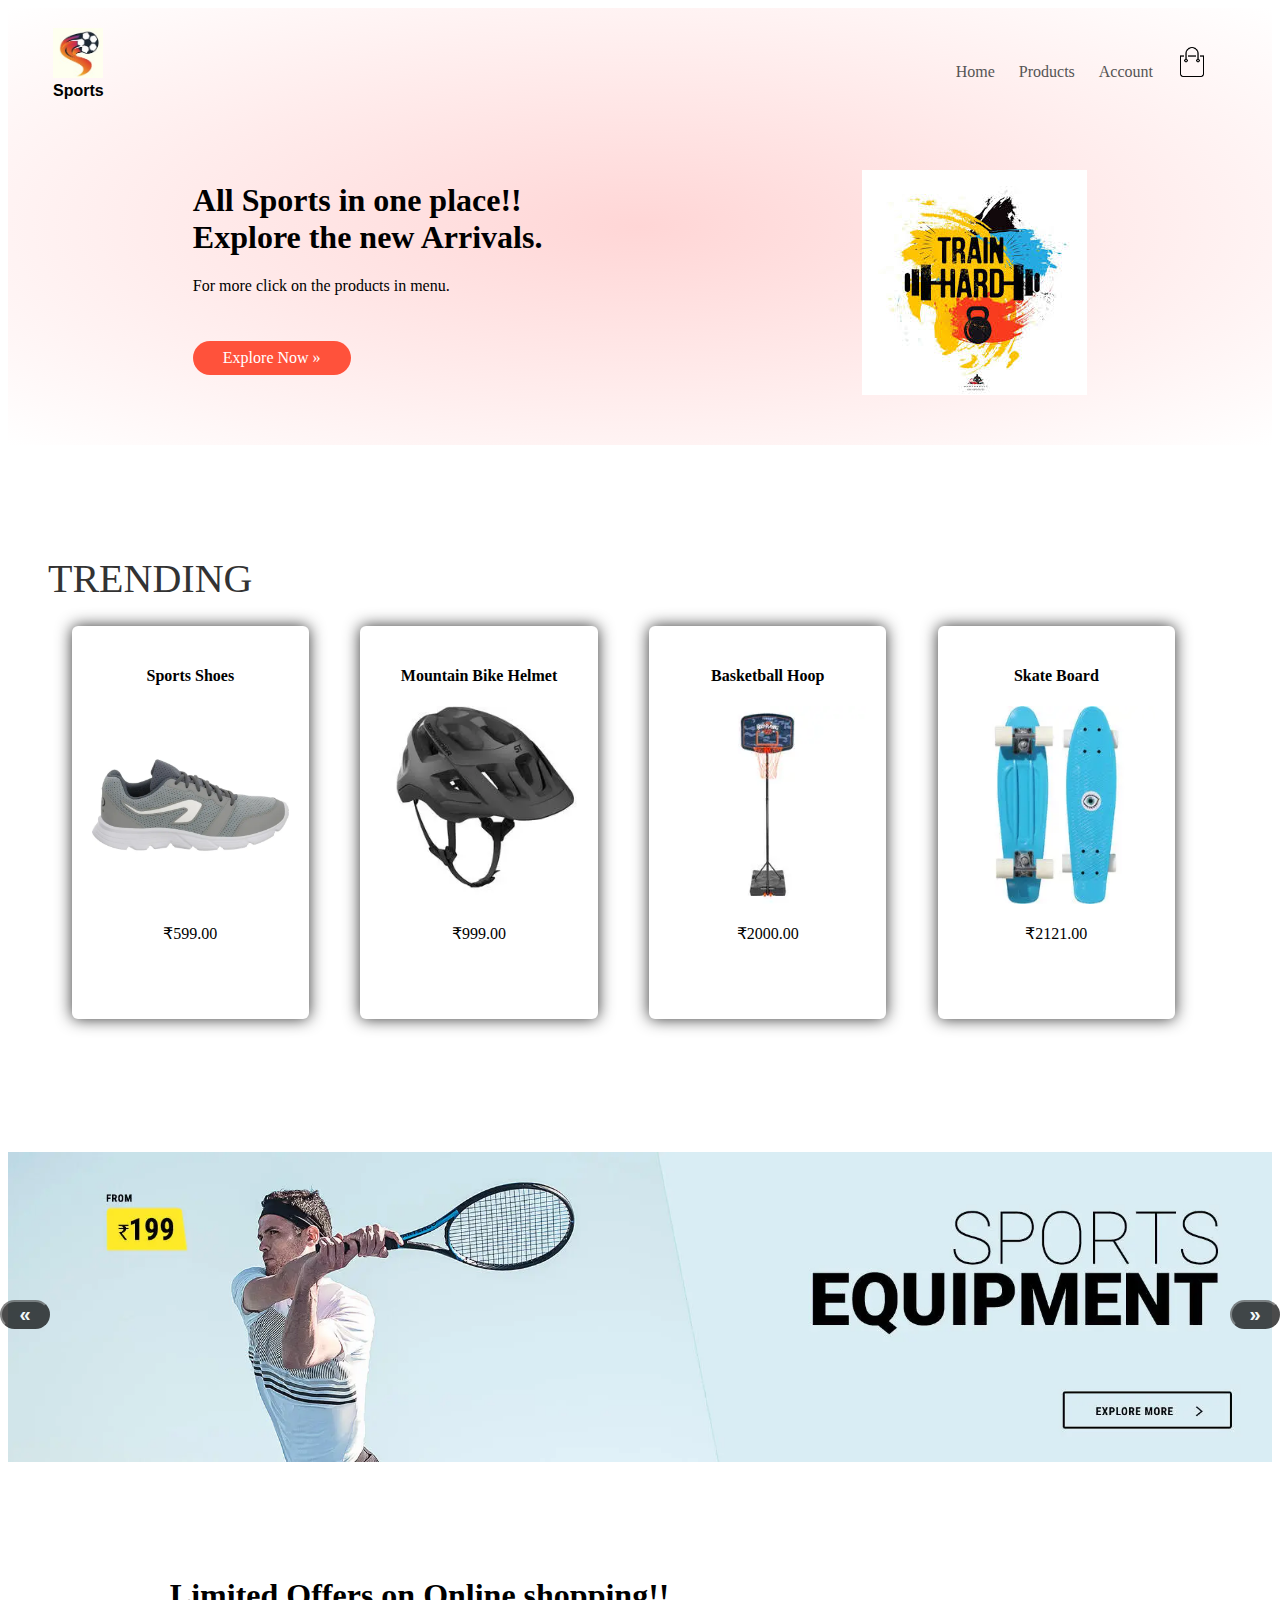
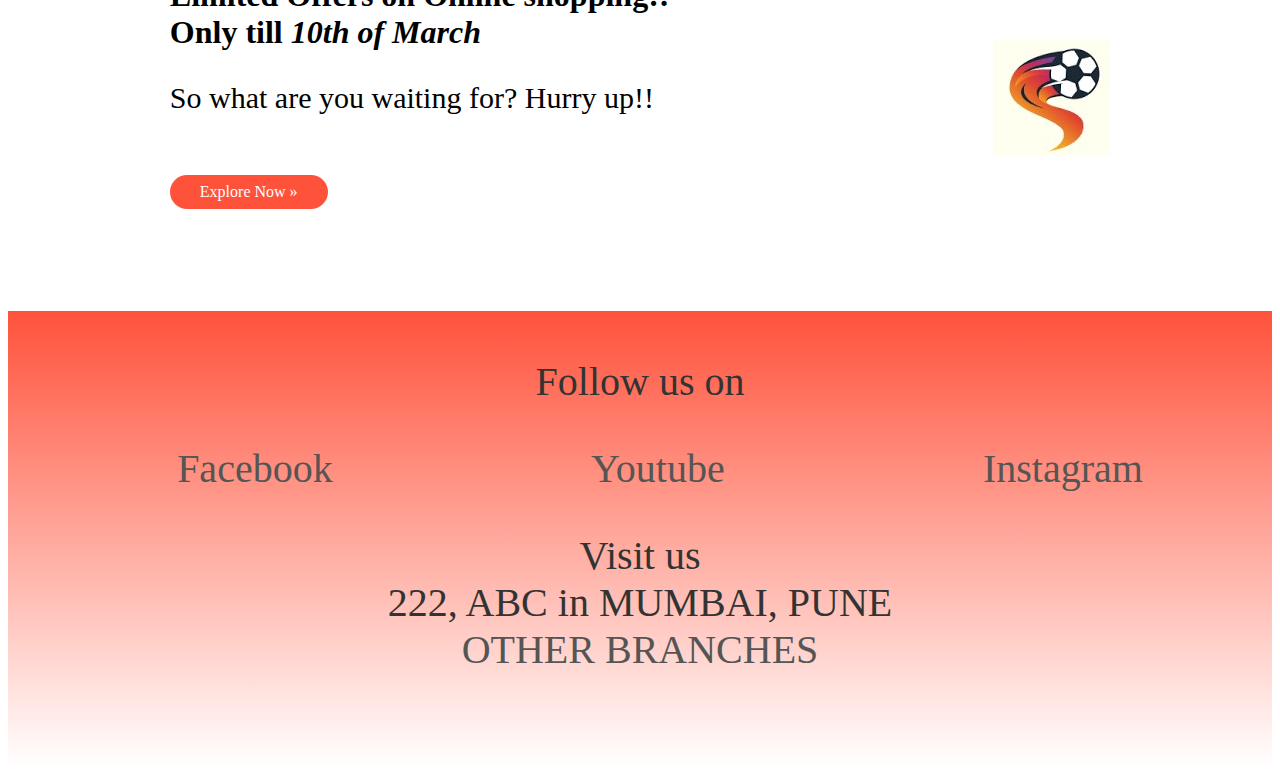
<file: index.html>
<!DOCTYPE html>
<html lang="en">
<head>
    <meta charset="UTF-8">
    <link rel="stylesheet" href="style.css">
    <script type="text/javascript" src="web.js"></script>
    <title>sports corner</title>
</head>
<body>              
    <div class="container">
        <div class="nav-bar">
            <div class="logo">
                <a href="index.html"><img src="images/splogo.jpg" style="width:50px;height:50px;"/></a><br>
                <b style="font-family:Arial, Helvetica, sans-serif;">Sports</b>
            </div>
            <nav>
                <ul class="menu">
                    <li><a href="index.html">Home</a></li>
                    <li><a href="store.html">Products</a></li>
                    <li><a href="sign.html">Account</a></li>
                    <li><a href="store.html"><img src="images/cart.png" class="cart" title="Shop Now" width="30" height="30"/></a></li>
                </ul>
            </nav>
        </div>
        <div class="content">
            <div class="c1">
                <h1>All Sports in one place!! <br>Explore the new Arrivals.</h1>
                <p>For more click on the products in menu.</p>
                <a href="store.html" class="exp">Explore Now &raquo;</a>
            </div>
            <div class="c2">
                <img src="images/quote.jpg">               
            </div>
        </div>
    </div>
    <div class="trend">
        <span class="section-header">TRENDING</span>
        <div class="t_images">
            <div class="item">
                <h4 class="title">Sports Shoes</h4>
                <img class="item-img" src="images/shoe.jpg">
                <div class="details">
                    <p class="price">₹599.00</p>
                </div>
            </div>
            <div class="item">
                <h4 class="title">Mountain Bike Helmet</h4>
                <img class="item-img" src="images/helmet.jpg">
                <div class="details">
                    <p class="price">₹999.00</p>
                </div>
            </div>
            <div class="item">
                <h4 class="title">Basketball Hoop</h4>
                <img class="item-img" src="images/basketballhoop.jpg">
                <div class="details">
                    <p class="price">₹2000.00</p>
                </div>
            </div>
            <div class="item">
                <h4 class="title">Skate Board</h4>
                <img class="item-img" src="images/skateboard.jpg" >
                <div class="details">
                    <p class="price">₹2121.00</p>
                </div>
            </div>
        </div>
    </div>
    <script>
        var c=0;
        images = ["images/spequip.jpg","images/sportsaccs.jpg","images/shoesposter.jpg"];
        function next(){
            if(c == images.length - 1)
            c = 0;
            else
            c++;
            document.getElementById("img1").src = images[c];
        }
        function back(){
            if(c<=0)
            c = images.length -1;
            else
            c--;
            document.getElementById("img1").src = images[c];
        }
    </script>
    <div class="posters">
        <div class="p1"><img id="img1" src="images/spequip.jpg"></div>
        <span class="p1"><button class="prev"  id="prev" onclick="back()">&laquo;</button></span>
        <span class="p1"><button class="next" id="next" onclick="next()">&raquo;</button></span>
    </div>
    <br><br><br><br><br>
    <div>
        <div class="content">
            <div class="c1">
                <h1>Limited Offers on Online shopping!!<br>Only till <i>10th of March</i></h1>
                <p style="font-size: 30px;">So what are you waiting for? Hurry up!!</p>
                <a href="store.html" class="exp">Explore Now &raquo;</a>
            </div>
            <div class="c2">
                <img src="images/splogo.jpg">               
            </div>
        </div>  
    </div>
    <br><br><br><br>
    <!------footer---------->
    <div class="contact" style="background:linear-gradient(#ff523b,#fff); width:100%;display: inline-block;">
        <div class="section-header"><br>
            Follow us on 
            <nav>
                <ul class="follow">
                    <a href="#">Facebook</a>
                    <a href="#">Youtube</a>
                    <a href="">Instagram</a>
                </ul>
            </nav>
            Visit us<br> 222, ABC in MUMBAI, PUNE<br>
            <a href="#">OTHER BRANCHES</a>
            <br><br><br>
        </div>
    </div>
</body>
</html>
</file>
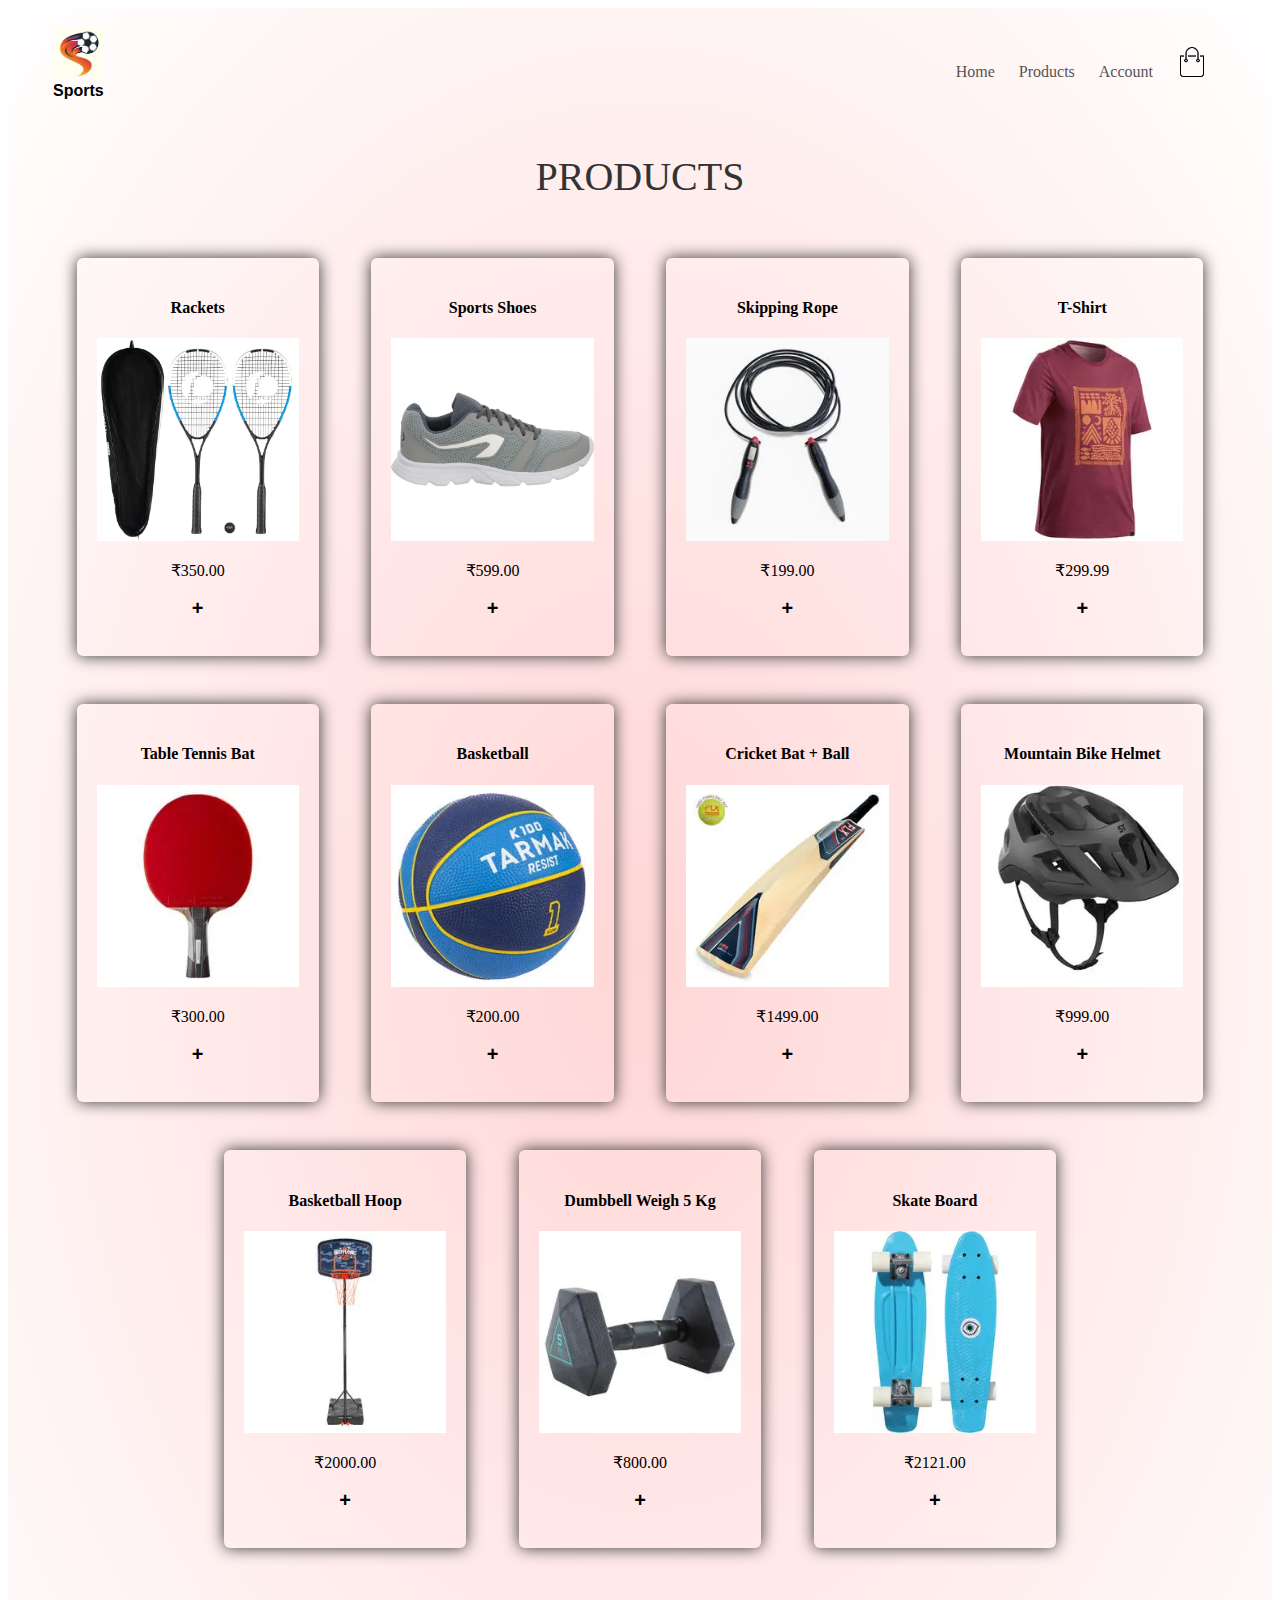
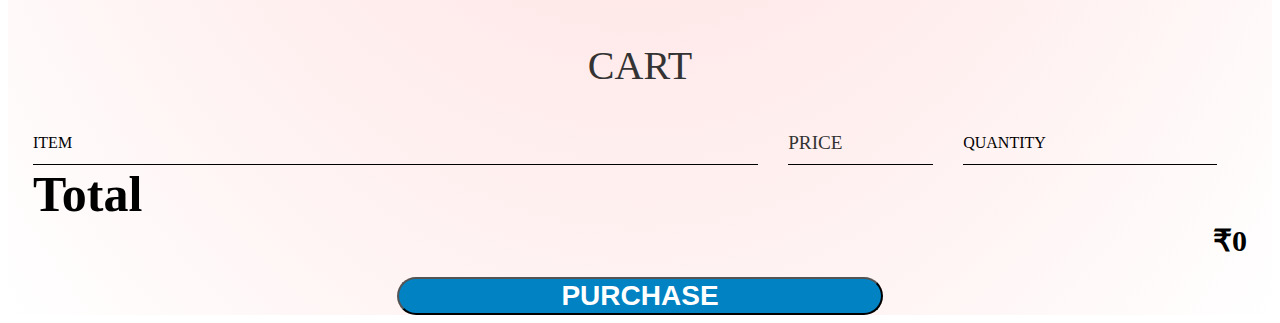
<file: store.html>
<!DOCTYPE html>
<html>
    <head>
        <title>Sports | Store</title>
        <meta name="description" content="This is the description">
        <link rel="stylesheet" href="style.css"/>
        <script src="web.js" async>
            /*removeItems();
            function removeItems() {
                var rembtns = document.getElementsByClassName('removebtn');
                for (var i = 0; i < rembtns.length; i++) {
                    var button = rembtns[i];
                    button.addEventListener('click', removeItem);
                }

                var Q = document.getElementsByClassName('cart-quantity-input');
                for (var i = 0; i < Q.length; i++) {
                    var  input= Q[i];
                    input.addEventListener('change', quantityChanged);
                }

                var addToCartButtons = document.getElementsByClassName('addbtn');
                for (var i = 0; i < addToCartButtons.length; i++) {
                    var button = addToCartButtons[i];
                    button.addEventListener('click', addToCartClicked);
                }

                document.getElementsByClassName('btn-purchase')[0].addEventListener('click', purchase);
            }

            function purchase() {
                alert('Thank you for your purchase');
                var cartItems = document.getElementsByClassName('c-items')[0];
                while (cartItems.hasChildNodes()) {
                    cartItems.removeChild(cartItems.firstChild);
                }
                totalUpdate();
            }

            function removeItem(event) {
                var buttonClicked = event.target;
                buttonClicked.parentElement.parentElement.remove();
                totalUpdate();
            }

            function quantityChanged(event) {
                var input = event.target;
                if (input.value <= 0) {
                    input.value = 1;
                }
                totalUpdate();
            }

            function addToCartClicked(event) {
                var button = event.target;
                var shopItem = button.parentElement.parentElement;
                var title = shopItem.getElementsByClassName('title')[0].innerText;
                var price = shopItem.getElementsByClassName('price')[0].innerText;
                var imageSrc = shopItem.getElementsByClassName('item-img')[0].src;
                addItemToCart(title, price, imageSrc);
                totalUpdate();
            }

            function addItemToCart(title, price, imageSrc) {
                var cartRow = document.createElement('div');
                cartRow.classList.add('c-row');
                var cartItems = document.getElementsByClassName('c-items')[0];
                var cartItemNames = cartItems.getElementsByClassName('cart-item-title');
                for (var i = 0; i < cartItemNames.length; i++) {
                    if (cartItemNames[i].innerText == title) {
                        alert('This item is already added to the cart');
                        return ;
                    }
                }
                var cartRowContents = `
                    <div class="cart-item">
                        <img class="cart-item-image" src="${imageSrc}" width="100" height="100">
                        <span class="cart-item-title">${title}</span>
                    </div>
                    <span class="cart-price">${price}</span>
                    <div class="cart-quantity">
                        <input class="cart-quantity-input" type="number" value="1">
                        <button class="removebtn" type="button">REMOVE</button>
                    </div>`;
                cartRow.innerHTML = cartRowContents;
                cartItems.append(cartRow);
                cartRow.getElementsByClassName('removebtn')[0].addEventListener('click', removeItem);
                cartRow.getElementsByClassName('cart-quantity-input')[0].addEventListener('change', quantityChanged);
            }

            function totalUpdate() {
                var cartItem = document.getElementsByClassName('c-items')[0];
                var cartRows = cartItem.getElementsByClassName('c-row');
                var total = 0;
                for (var i = 0; i < cartRows.length; i++) {
                    var cartRow = cartRows[i];
                    var priceElement = cartRow.getElementsByClassName('cart-price')[0];
                    var quantityElement = cartRow.getElementsByClassName('cart-quantity-input')[0];
                    var price = parseFloat(priceElement.innerText.replace('₹', ''));
                    var quantity = quantityElement.value;
                    total = total + (price * quantity);
                }
                total = Math.round(total * 100) / 100;
                document.getElementsByClassName('cart-total-price')[0].innerText = '₹' + total;
            }*/
        </script>
    </head> 
    <body>
        <div class="container">
            <div class="nav-bar">
                <div class="logo">
                    <a href="index.html"><img src="images/splogo.jpg" style="width:50px;height:50px;"/></a><br>
                    <b style="font-family:Arial, Helvetica, sans-serif;">Sports</b>
                </div>
                <nav>
                    <ul class="menu">
                        <li><a href="index.html">Home</a></li>
                        <li><a href="store.html">Products</a></li>
                        <li><a href="sign.html">Account</a></li>
                        <li><a href="store.html"><img src="images/cart.png" class="cart" title="Shop Now" width="30" height="30"/></a></a></li>
                    </ul>
                </nav>
        </div>
<!---------------products------------------------>        
        <div class="products-section">
            <h2 class="section-header">PRODUCTS</h2>
            <div class="prod-row">
                <div class="item">
                    <h4 class="title">Rackets</h4>
                    <img class="item-img" src="images/rackets.jpg">
                    <div class="details">
                        <p class="price">₹350.00</p>
                        <button class="addbtn" type="button">&plus;</button>
                    </div>
                </div>
                <div class="item">
                    <h4 class="title">Sports Shoes</h4>
                    <img class="item-img" src="images/shoe.jpg">
                    <div class="details">
                        <p class="price">₹599.00</p>
                        <button class="addbtn"type="button">&plus;</button>
                    </div>
                </div>
                <div class="item">
                    <h4 class="title">Skipping Rope</h4>
                    <img class="item-img" src="images/skips.jpg">
                    <div class="details">
                        <p class="price">₹199.00</p>
                        <button class="addbtn" type="button">&plus;</button>
                    </div>
                </div>
                <div class="item">
                    <h4 class="title">T-Shirt</h4>
                    <img class="item-img" src="images/tshirt.jpg">
                    <div class="details">
                        <p class="price">₹299.99</p>
                        <button class="addbtn" type="button">&plus;</button>
                    </div>
                </div>
                <div class="item">
                    <h4 class="title">Table Tennis Bat</h4>
                    <img class="item-img" src="images/ttbat.jpg">
                    <div class="details">
                        <p class="price">₹300.00</p>
                        <button class="addbtn" type="button">&plus;</button>
                    </div>
                </div>
                <div class="item">
                    <h4 class="title">Basketball</h4>
                    <img class="item-img" src="images/basketball.jpg">
                    <div class="details">
                        <p class="price">₹200.00</p>
                        <button class="addbtn" type="button">&plus;</button>
                    </div>
                </div>
                <div class="item">
                    <h4 class="title">Cricket Bat + Ball</h4>
                    <img class="item-img" src="images/cricketbat.jpg">
                    <div class="details">
                        <p class="price">₹1499.00</p>
                        <button class="addbtn" type="button">&plus;</button>
                    </div>
                </div>
                <div class="item">
                    <h4 class="title">Mountain Bike Helmet</h4>
                    <img class="item-img" src="images/helmet.jpg">
                    <div class="details">
                        <p class="price">₹999.00</p>
                        <button class="addbtn" type="button">&plus;</button>
                    </div>
                </div>
                <div class="item">
                    <h4 class="title">Basketball Hoop</h4>
                    <img class="item-img" src="images/basketballhoop.jpg">
                    <div class="details">
                        <p class="price">₹2000.00</p>
                        <button class="addbtn" type="button">&plus;</button>
                    </div>
                </div>
                <div class="item">
                    <h4 class="title">Dumbbell Weigh 5 Kg</h4>
                    <img class="item-img" src="images/weights.jpg" >
                    <div class="details">
                        <p class="price">₹800.00</p>
                        <button class="addbtn" type="button">&plus;</button>
                    </div>
                </div>
                <div class="item">
                    <h4 class="title">Skate Board</h4>
                    <img class="item-img" src="images/skateboard.jpg" >
                    <div class="details">
                        <p class="price">₹2121.00</p>
                        <button class="addbtn" type="button">&plus;</button>
                    </div>
                </div>
            </div>
        </div>    
        <br><br>        
        <div class="cart-section">
            <h2 class="section-header">CART</h2>
            <div class="c-row">
                <span class="cart-item" >ITEM</span>
                <span class="cart-price">PRICE</span>
                <span class="cart-quantity">QUANTITY</span>
            </div>
            <div class="c-items">
            </div>
            <div class="cart-total">
                <strong class="cart-total-title" style="font-size: 50px; margin-top:20px;">Total</strong><br>
                <strong class="cart-total-price" style="float: right;font-size: 30px;">₹0</strong>
            </div>
            <br><br><br>
            <center><button class="btn-purchase" type="button">PURCHASE</button></center>
        </div>
       </div> 
    </body>
</html>
</file>
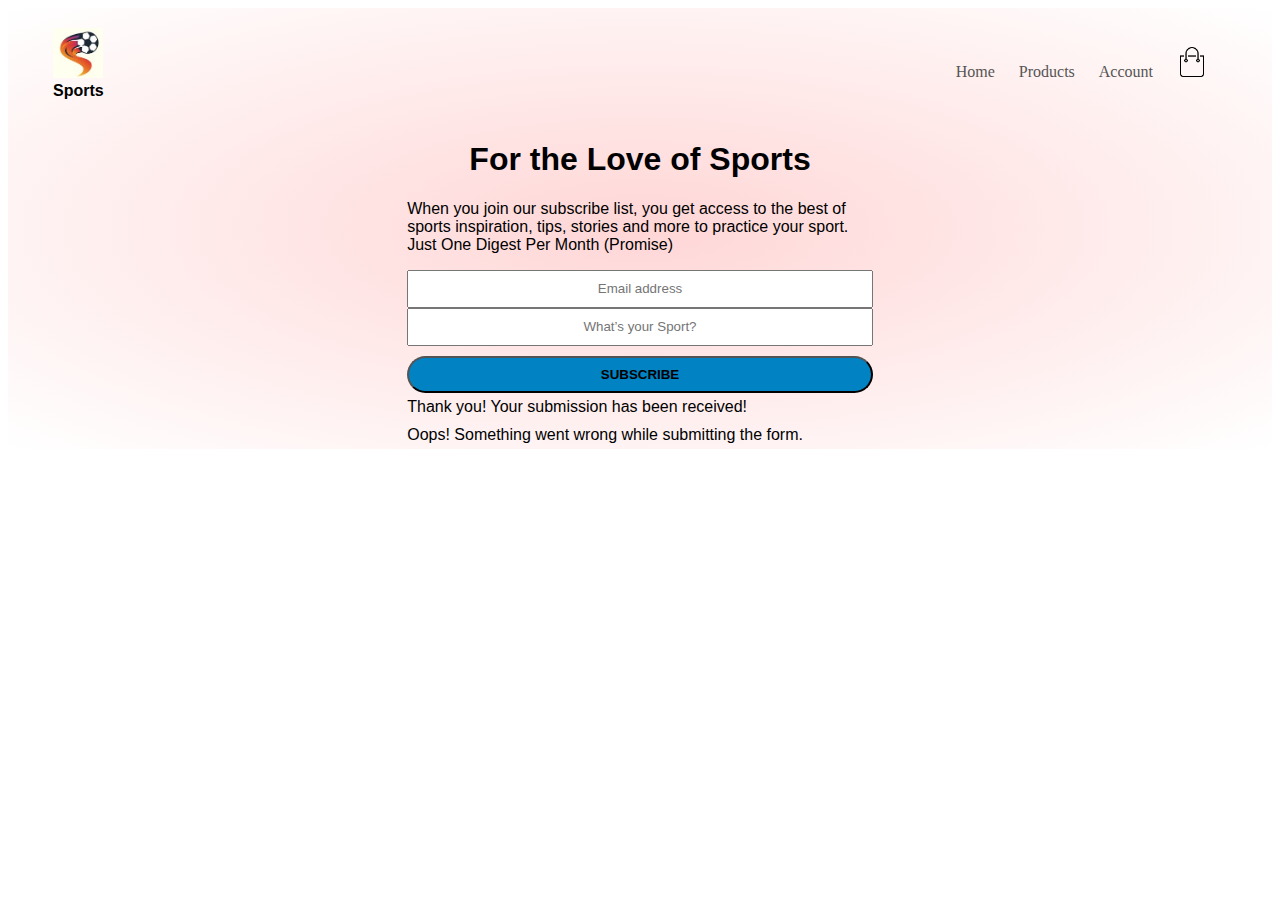
<file: subscribe.html>
<!DOCTYPE html>
<html lang="en">
<head>
    <meta charset="UTF-8">
    <link rel="stylesheet" href="style.css">
    <title>not yet</title>
</head>
<body>              
    <div class="container">
        <div class="nav-bar">
            <div class="logo">
                <a href="index.html"><img src="images/splogo.jpg" style="width:50px;height:50px;"/></a><br>
                <b style="font-family:Arial, Helvetica, sans-serif;">Sports</b>
            </div>
            <nav>
                <ul class="menu">
                    <li><a href="index.html">Home</a></li>
                    <li><a href="store.html">Products</a></li>
                    <li><a href="sign.html">Account</a></li>
                    <li><a href="store.html"><img src="images/cart.png" class="cart" title="Shop Now" width="30" height="30"/></a></li>
                </ul>
            </nav>
        </div>    
<!--subscribe-->
    <div class="sub" style="flex-wrap: wrap;margin: auto;">
    <h1 style="text-align: center;" >For the Love of Sports</h1>
    <p>When you join our subscribe list, you get access to the best of sports inspiration, tips, stories and more to practice your sport. 
        Just One Digest Per Month (Promise)</p>
        <div class="form-block">
            <form>
                <input type="email" class="submail" maxlength="256" name="email" data-name="Email" placeholder="Email address" id="email" required>
                <input type="text" class="subsports" maxlength="256" name="Sportname" data-name="Sportname" placeholder="What’s your Sport?" id="Sportname">
                <input type="submit" value="Subscribe"  class="Subscribe" onclick="alert('Thank you! Your submission has been received!');"/>
            </form>
            <div class="success">
                <div class="text-block-115">Thank you! Your submission has been received!</div>
            </div>
            <div class="fail">
                <div>Oops! Something went wrong while submitting the form.</div>
            </div>
        </div>
    </div>
    </div>
</body>
</html>
</file>
<file: style.css>
.nav-bar {
  display: flex;
  padding: 20px;
  align-items: center;
}
nav {
  flex: 1;
  text-align: right;
}
nav ul {
  display: inline-block;
  list-style-type: none;
}
nav ul li {
  display: inline-block;
  margin-right: 20px;
}
a {
  text-decoration: none;
  color: #555;
}
.container {
  max-width: 1300px;
  margin: auto;
  padding-left: 25px;
  padding-right: 25px;
  background: radial-gradient(#ffd6d6, #fff); /*);*/
}
.content {
  display: flex;
  align-items: center;
  justify-content: space-around;
}
.c2 img {
  flex-basis: 50%;
  float: right;
  padding: 50px 0;
}
.exp {
  display: inline-block;
  border-radius: 20px;
  color: #fff;
  padding: 8px 30px;
  margin: 30px 0;
  background: #ff523b;
}
.trend {
  margin: 70px 0;
  display: table;
  width: 100%;
  border-spacing: 40px;
}
.posters img {
  /*display: block;*/
  width: 100%;
  position: relative;
  display: inline-block;
  flex-wrap: wrap;
}

.posters {
  max-width: 100%;
}
.emailform {
  font-family: Roboto, sans-serif;
  color: #1a1b1f;
  font-size: 16px;
  line-height: 28px;
  font-weight: 400;
  box-sizing: border-box;
  width: auto;
}
.submail,
.subsports {
  box-sizing: border-box;
  display: block;
  width: 100%;
  height: 38px;
  padding: 8px 12px;
  text-align: center;
}
.Subscribe {
  box-sizing: border-box;
  display: inline-block;
  padding: 9px 15px;
  cursor: pointer;
  width: 100%;
  margin-top: 10px;
  border-radius: 20px;
  background-color: #0082c3;
  font-weight: 700;
  text-transform: uppercase;
}
.sub {
  font-family: Roboto, sans-serif;
  box-sizing: border-box;
  position: relative;
  align-items: center;
  min-height: 1px;
  padding-left: 10px;
  padding-right: 10px;
  width: 40%;
}
.form-block {
  font-size: 16px;
  line-height: 28px;
  font-weight: 400;
  box-sizing: border-box;
  width: auto;
}
.signup,
#loginform {
  background: radial-gradient(#fff, #9edfff);
  flex-wrap: wrap;
  margin: auto;
  border: 0;
  padding: 10px;
  width: 30%;
  padding-top: 10px;
  padding-left: 20px;
  padding-right: 20px;
  padding-bottom: 20px;
}
button,
#signup {
  background-color: #0082c3;
  color: white;
  border-radius: 20px;
  font-weight: 800;
  font-size: 20px;
  width: 100%;
  text-transform: uppercase;
}
.prev,
.next {
  width: 50px;
  background-color: black;
  opacity: 0.7;
  position: absolute;
  top: 1300px;
}
.prev,
.next,
#img {
  flex-wrap: wrap;
}
.prev {
  left: 0;
}
.next {
  right: 0;
}
/*products css*/
.btn-purchase {
  display: block;
  width: 40%;
  font-size: 1.75em;
}
.addbtn {
  background-color: transparent;
  color: #000;
  font-weight: 900;
  border: transparent;
  float: right;
}
.removebtn {
  color: white;
  background-color: #eb5757;
  border: none;
  border-radius: 0;
  /* width:auto*/
  font-weight: bold;
}
.item {
  /*max-width: 20%;
  background-color: lavender;
  flex-basis: 25%;
  max-width: 300px;*/
  width: calc(100% / 6);
  display: inline-block;
  vertical-align: top;
  border-radius: 6px;
  box-shadow: 0 0 16px #333;
  transition: all 1.5s ease;
  text-align: center;
  margin: 2%;
  padding: 20px;
}
.item-img {
  width: 100%;
}
.prod-row {
  /*overflow: hidden;
  max-width: 100%;*/
  /*box-sizing: border-box;
  display: flex;
  justify-content: space-between;*/
  width: 100%;
  text-align: center;
}
.details {
  padding-bottom: 40px;
  padding-block-end: -10px;
  padding-right: 3px;
  padding-left: 3px;
}
/*cart css*/
.c-row {
  text-decoration: initial;
  display: flex;
}
.cart-price,
.cart-item,
.cart-quantity {
  display: flex;
  align-items: center;
  border-bottom: 1px solid black;
  margin-right: 30px;
  padding-bottom: 10px;
  margin-top: 10px;
  width: 100%;
}
.c-item {
  width: 45%;
}
.cart-price {
  width: 20%;
  font-size: 1.2em;
  color: #333;
}

.cart-quantity {
  width: 35%;
}

.cart-item-title {
  color: #333;
  margin-left: 0.5em;
  font-size: 1.2em;
}

.cart-item-image {
  width: 75px;
  height: auto;
  border-radius: 10px;
}
.section-header {
  font-family: "Metal Mania";
  font-weight: normal;
  color: #333;
  text-align: center;
  font-size: 2.5em;
}
.follow {
  display: flex;
  justify-content: space-around;
}
/*.c3 {
  transition: transform 0.5s;
}
.c3 :hover {
  transform: translateY(-10px);
}*/
</file>
